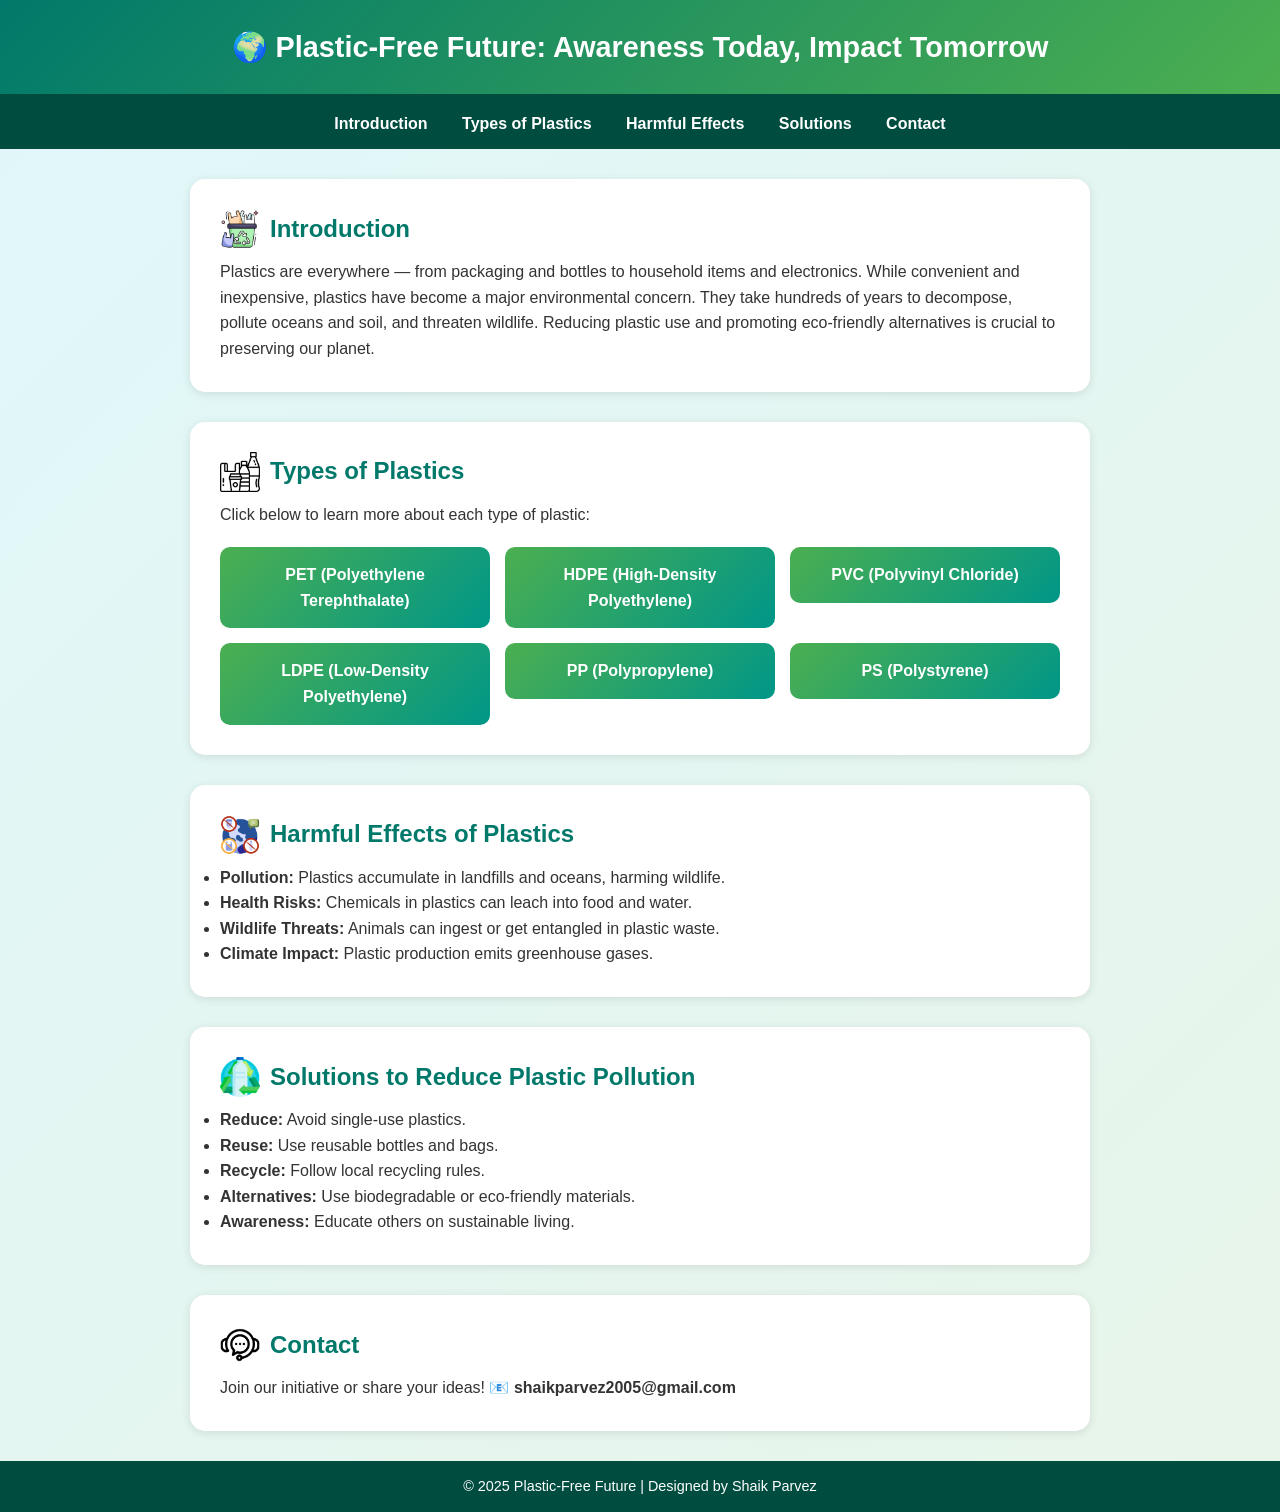
<file: index.html>
<!DOCTYPE html>
<html lang="en">
<head>
  <meta charset="UTF-8" />
  <meta name="viewport" content="width=device-width, initial-scale=1.0" />
  <title>Plastic-Free Future: Awareness Today, Impact Tomorrow</title>
  <link rel="stylesheet" href="style.css" />
</head>
<body>
  <header>
    <h1>🌍 Plastic-Free Future: Awareness Today, Impact Tomorrow</h1>
  </header>

  <nav>
    <a href="#introduction">Introduction</a>
    <a href="#types">Types of Plastics</a>
    <a href="#harmful-effects">Harmful Effects</a>
    <a href="#solutions">Solutions</a>
    <a href="#contact">Contact</a>
  </nav>

  <section id="introduction">
    <h2 class="section-title">
      <img src="images/intro.png" alt="Introduction Icon" class="icon" />
      Introduction
    </h2>
    <p>
      Plastics are everywhere — from packaging and bottles to household items and electronics.
      While convenient and inexpensive, plastics have become a major environmental concern.
      They take hundreds of years to decompose, pollute oceans and soil, and threaten wildlife.
      Reducing plastic use and promoting eco-friendly alternatives is crucial to preserving our planet.
    </p>
  </section>

  <section id="types">
    <h2 class="section-title">
      <img src="images/types.png" alt="Types Icon" class="icon" />
      Types of Plastics
    </h2>
    <p>Click below to learn more about each type of plastic:</p>
    <ul class="plastic-list">
      <li><a href="pet.html">PET (Polyethylene Terephthalate)</a></li>
      <li><a href="hdpe.html">HDPE (High-Density Polyethylene)</a></li>
      <li><a href="pvc.html">PVC (Polyvinyl Chloride)</a></li>
      <li><a href="ldpe.html">LDPE (Low-Density Polyethylene)</a></li>
      <li><a href="pp.html">PP (Polypropylene)</a></li>
      <li><a href="ps.html">PS (Polystyrene)</a></li>
    </ul>
  </section>

  <section id="harmful-effects">
    <h2 class="section-title">
      <img src="images/harmful.png" alt="Harmful Icon" class="icon" />
      Harmful Effects of Plastics
    </h2>
    <ul>
      <li><strong>Pollution:</strong> Plastics accumulate in landfills and oceans, harming wildlife.</li>
      <li><strong>Health Risks:</strong> Chemicals in plastics can leach into food and water.</li>
      <li><strong>Wildlife Threats:</strong> Animals can ingest or get entangled in plastic waste.</li>
      <li><strong>Climate Impact:</strong> Plastic production emits greenhouse gases.</li>
    </ul>
  </section>

  <section id="solutions">
    <h2 class="section-title">
      <img src="images/solutions.png" alt="Solutions Icon" class="icon" />
      Solutions to Reduce Plastic Pollution
    </h2>
    <ul>
      <li><strong>Reduce:</strong> Avoid single-use plastics.</li>
      <li><strong>Reuse:</strong> Use reusable bottles and bags.</li>
      <li><strong>Recycle:</strong> Follow local recycling rules.</li>
      <li><strong>Alternatives:</strong> Use biodegradable or eco-friendly materials.</li>
      <li><strong>Awareness:</strong> Educate others on sustainable living.</li>
    </ul>
  </section>

  <section id="contact">
    <h2 class="section-title">
      <img src="images/contact.png" alt="Contact Icon" class="icon" />
      Contact
    </h2>
    <p>
      Join our initiative or share your ideas!  
      📧 <strong>shaikparvez2005@gmail.com</strong>
    </p>
  </section>

  <footer>
    <p>© 2025 Plastic-Free Future | Designed by Shaik Parvez</p>
  </footer>

  <script>
    // Smooth page fade transition
    document.querySelectorAll('a').forEach(link => {
      if (link.getAttribute('href') && !link.getAttribute('href').startsWith('#')) {
        link.addEventListener('click', e => {
          e.preventDefault();
          document.body.classList.add('fade-out');
          setTimeout(() => (window.location = link.href), 300);
        });
      }
    });

    // Fade-in effect for sections
    window.addEventListener("scroll", () => {
      document.querySelectorAll("section").forEach(section => {
        const rect = section.getBoundingClientRect();
        if (rect.top < window.innerHeight - 100) section.classList.add("visible");
      });
    });
  </script>
<button id="backToTop" title="Go to top">↑</button>
<script>
  // Show button when user scrolls down
  window.onscroll = function() {
    const btn = document.getElementById("backToTop");
    if (document.body.scrollTop > 300 || document.documentElement.scrollTop > 300) {
      btn.style.display = "block";
    } else {
      btn.style.display = "none";
    }
  };

  // Scroll smoothly to top when clicked
  document.getElementById("backToTop").addEventListener("click", () => {
    window.scrollTo({ top: 0, behavior: "smooth" });
  });
</script>

</body>
</html>
</file>
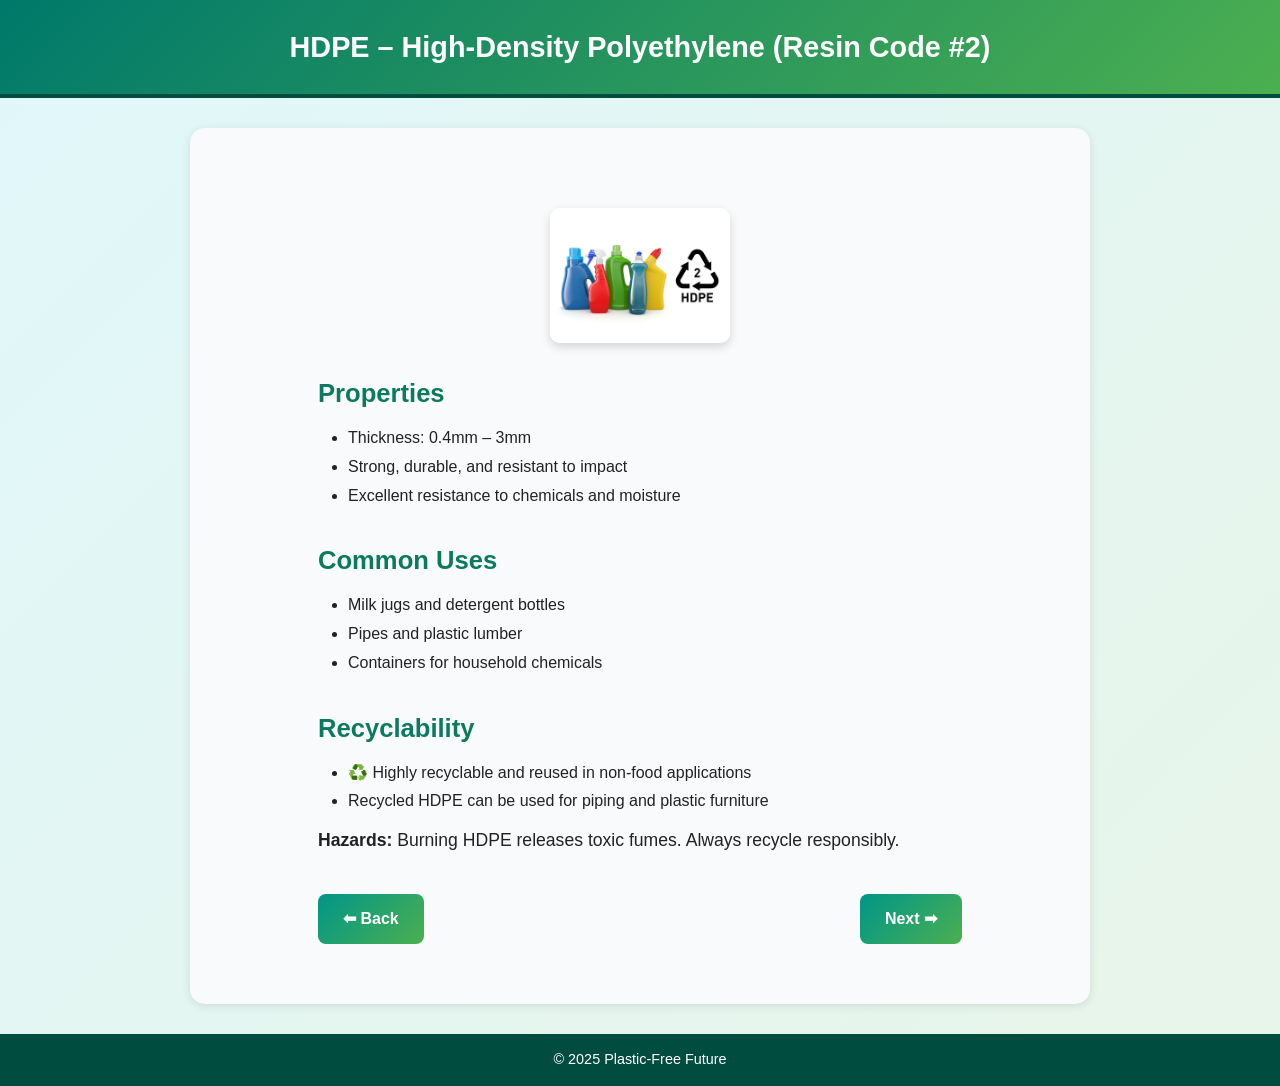
<file: hdpe.html>
<!DOCTYPE html>
<html lang="en">
<head>
  <meta charset="UTF-8">
  <meta name="viewport" content="width=device-width, initial-scale=1.0">
  <title>HDPE Plastic - Details</title>
  <link rel="stylesheet" href="style.css">
</head>
<body>
<header>
  <h1>HDPE – High-Density Polyethylene (Resin Code #2)</h1>
</header>

<section class="details-section">
  <img src="images/hdpe.png" alt="HDPE Plastic" class="plastic-img">

  <h2>Properties</h2>
  <ul>
    <li>Thickness: 0.4mm – 3mm</li>
    <li>Strong, durable, and resistant to impact</li>
    <li>Excellent resistance to chemicals and moisture</li>
  </ul>

  <h2>Common Uses</h2>
  <ul>
    <li>Milk jugs and detergent bottles</li>
    <li>Pipes and plastic lumber</li>
    <li>Containers for household chemicals</li>
  </ul>

  <h2>Recyclability</h2>
  <ul>
    <li>♻️ Highly recyclable and reused in non-food applications</li>
    <li>Recycled HDPE can be used for piping and plastic furniture</li>
  </ul>

  <p><strong>Hazards:</strong> Burning HDPE releases toxic fumes. Always recycle responsibly.</p>

  <div class="nav-buttons">
    <a href="pet.html" class="back-btn">⬅ Back</a>
    <a href="pvc.html" class="next-btn">Next ➡</a>
  </div>
</section>

<footer><p>© 2025 Plastic-Free Future</p></footer>

<script>
document.querySelectorAll('a').forEach(link => {
  if (link.getAttribute('href') && !link.getAttribute('href').startsWith('#')) {
    link.addEventListener('click', e => {
      e.preventDefault();
      document.body.classList.add('fade-out');
      setTimeout(() => (window.location = link.href), 300);
    });
  }
});
</script>
<button id="backToTop" title="Go to top">↑</button>

</body>
</html>
</file>
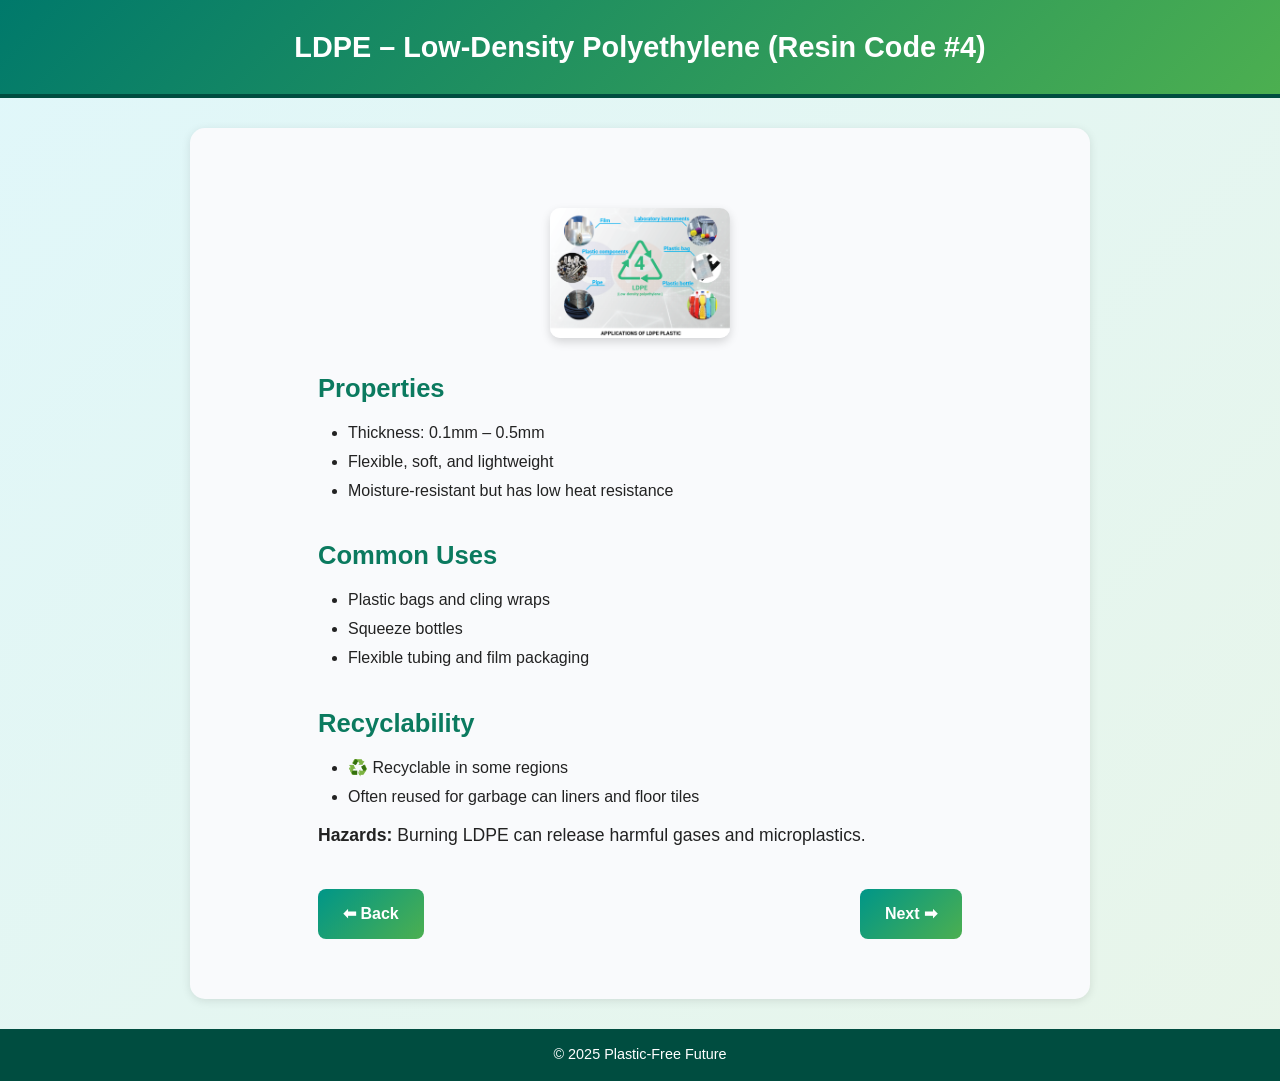
<file: ldpe.html>
<!DOCTYPE html>
<html lang="en">
<head>
  <meta charset="UTF-8">
  <meta name="viewport" content="width=device-width, initial-scale=1.0">
  <title>LDPE Plastic - Details</title>
  <link rel="stylesheet" href="style.css">
</head>
<body>
<header>
  <h1>LDPE – Low-Density Polyethylene (Resin Code #4)</h1>
</header>

<section class="details-section">
  <img src="images/ldpe.png" alt="LDPE Plastic" class="plastic-img">

  <h2>Properties</h2>
  <ul>
    <li>Thickness: 0.1mm – 0.5mm</li>
    <li>Flexible, soft, and lightweight</li>
    <li>Moisture-resistant but has low heat resistance</li>
  </ul>

  <h2>Common Uses</h2>
  <ul>
    <li>Plastic bags and cling wraps</li>
    <li>Squeeze bottles</li>
    <li>Flexible tubing and film packaging</li>
  </ul>

  <h2>Recyclability</h2>
  <ul>
    <li>♻️ Recyclable in some regions</li>
    <li>Often reused for garbage can liners and floor tiles</li>
  </ul>

  <p><strong>Hazards:</strong> Burning LDPE can release harmful gases and microplastics.</p>

  <div class="nav-buttons">
    <a href="pvc.html" class="back-btn">⬅ Back</a>
    <a href="pp.html" class="next-btn">Next ➡</a>
  </div>
</section>

<footer><p>© 2025 Plastic-Free Future</p></footer>

<script>
document.querySelectorAll('a').forEach(link => {
  if (link.getAttribute('href') && !link.getAttribute('href').startsWith('#')) {
    link.addEventListener('click', e => {
      e.preventDefault();
      document.body.classList.add('fade-out');
      setTimeout(() => (window.location = link.href), 300);
    });
  }
});
</script>
<button id="backToTop" title="Go to top">↑</button>

</body>
</html>
</file>
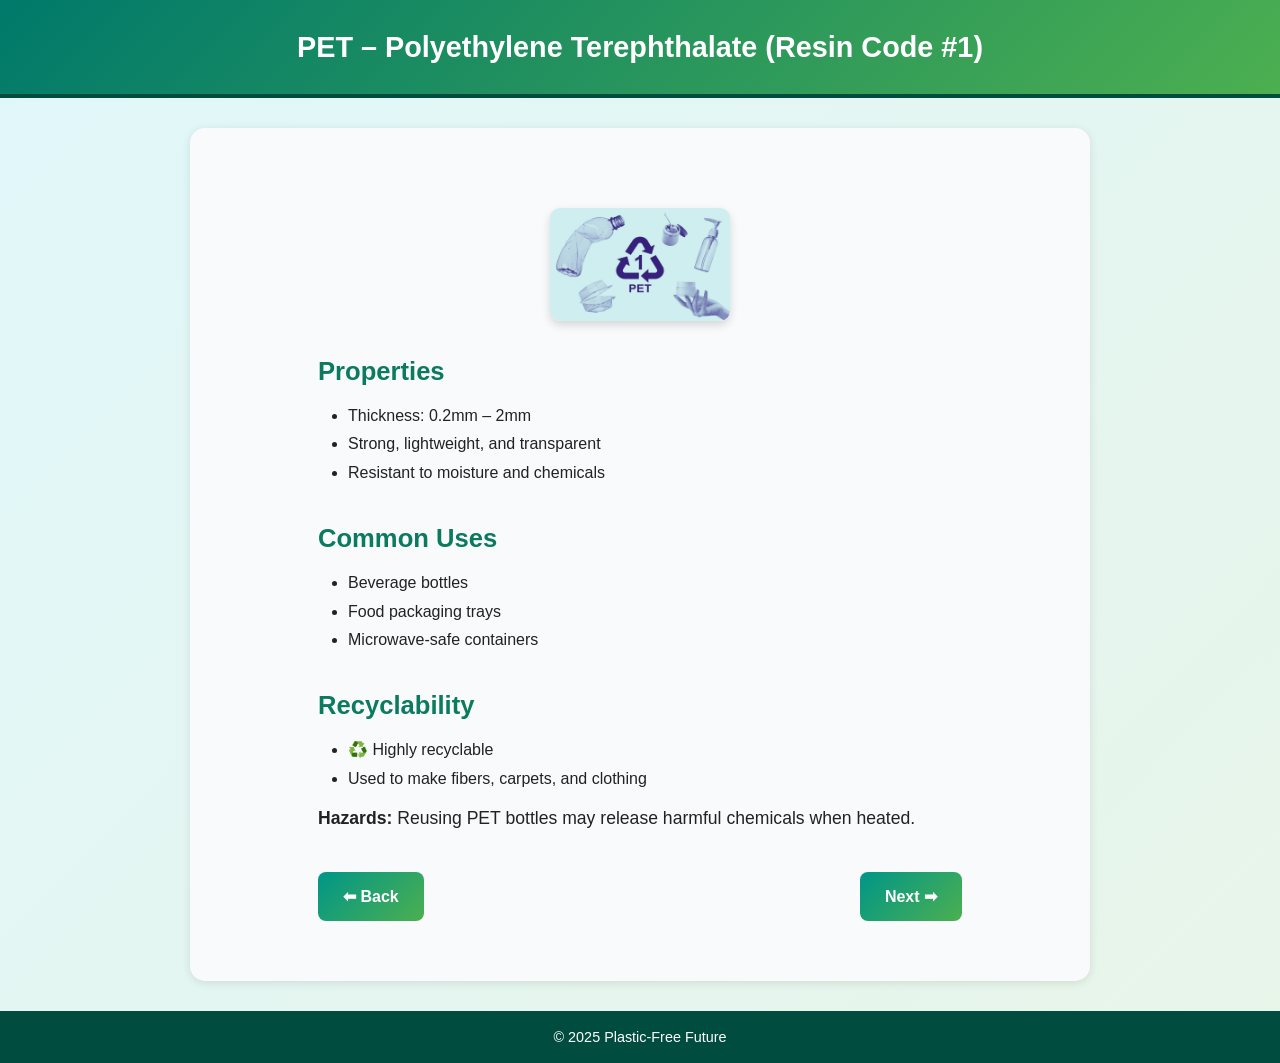
<file: pet.html>
<!DOCTYPE html>
<html lang="en">
<head>
  <meta charset="UTF-8">
  <meta name="viewport" content="width=device-width, initial-scale=1.0">
  <title>PET Plastic - Details</title>
  <link rel="stylesheet" href="style.css">
</head>
<body>
<header>
  <h1>PET – Polyethylene Terephthalate (Resin Code #1)</h1>
</header>
<section class="details-section">

  <img src="images/pet.png" alt="PET Plastic" class="plastic-img">
  <h2>Properties</h2>
  <ul>
    <li>Thickness: 0.2mm – 2mm</li>
    <li>Strong, lightweight, and transparent</li>
    <li>Resistant to moisture and chemicals</li>
  </ul>
  <h2>Common Uses</h2>
  <ul>
    <li>Beverage bottles</li>
    <li>Food packaging trays</li>
    <li>Microwave-safe containers</li>
  </ul>
  <h2>Recyclability</h2>
  <ul>
    <li>♻️ Highly recyclable</li>
    <li>Used to make fibers, carpets, and clothing</li>
  </ul>
  <p><strong>Hazards:</strong> Reusing PET bottles may release harmful chemicals when heated.</p>
  <div class="nav-buttons">
    <a href="index.html" class="back-btn">⬅ Back</a>
    <a href="hdpe.html" class="next-btn">Next ➡</a>
  </div>
</section>
<footer><p>© 2025 Plastic-Free Future</p></footer>
<script>
document.querySelectorAll('a').forEach(link => {
  if (link.getAttribute('href') && !link.getAttribute('href').startsWith('#')) {
    link.addEventListener('click', e => {
      e.preventDefault();
      document.body.classList.add('fade-out');
      setTimeout(() => (window.location = link.href), 300);
    });
  }
});
</script>
<button id="backToTop" title="Go to top">↑</button>

</body>
</html>
</file>
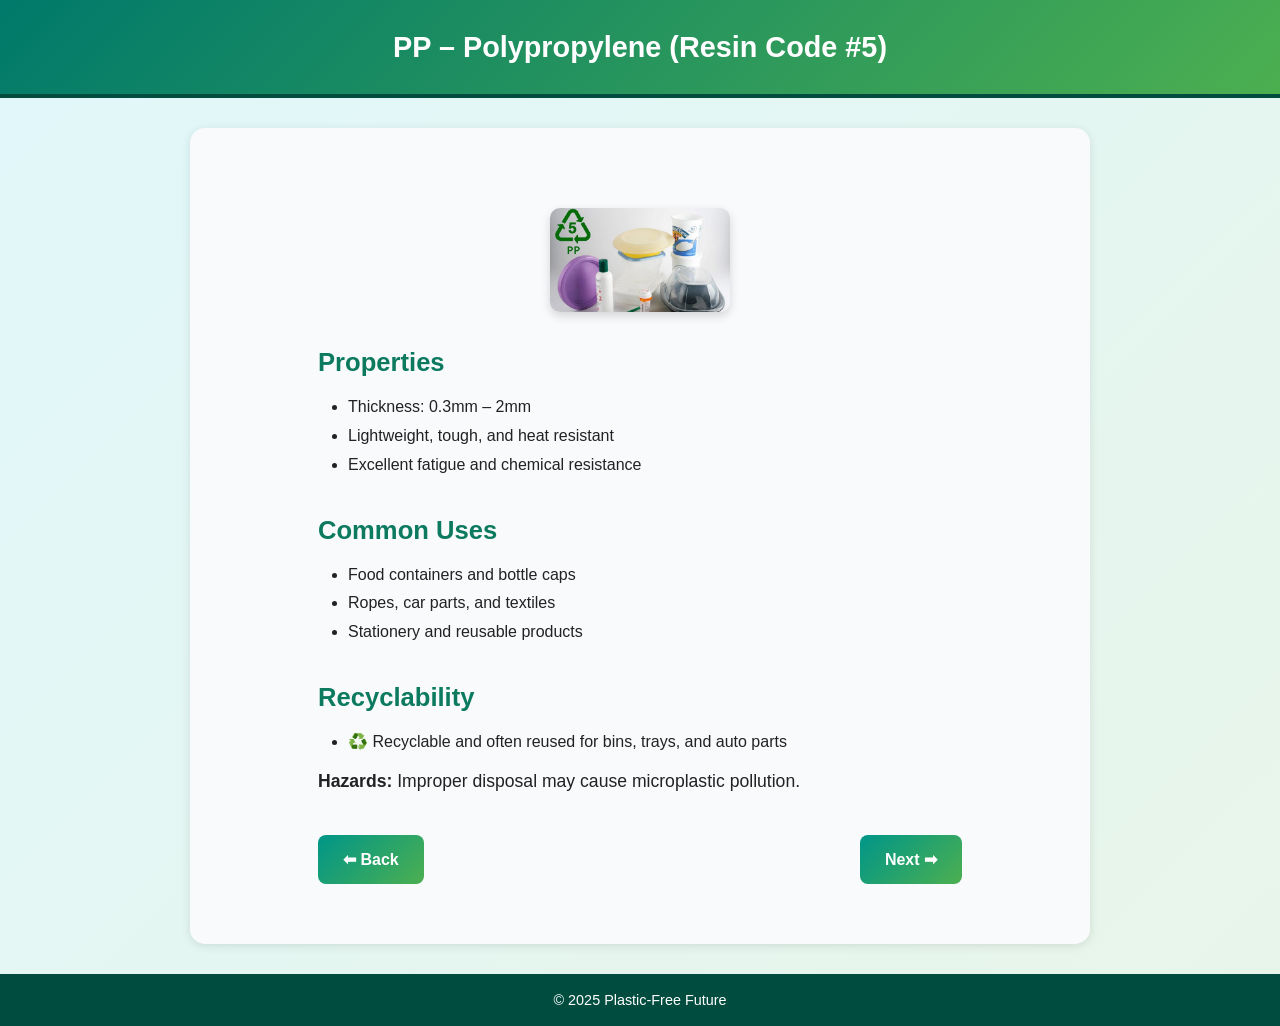
<file: pp.html>
<!DOCTYPE html>
<html lang="en">
<head>
  <meta charset="UTF-8">
  <meta name="viewport" content="width=device-width, initial-scale=1.0">
  <title>PP Plastic - Details</title>
  <link rel="stylesheet" href="style.css">
</head>
<body>
<header>
  <h1>PP – Polypropylene (Resin Code #5)</h1>
</header>

<section class="details-section">
  <img src="images/pp.png" alt="PP Plastic" class="plastic-img">

  <h2>Properties</h2>
  <ul>
    <li>Thickness: 0.3mm – 2mm</li>
    <li>Lightweight, tough, and heat resistant</li>
    <li>Excellent fatigue and chemical resistance</li>
  </ul>

  <h2>Common Uses</h2>
  <ul>
    <li>Food containers and bottle caps</li>
    <li>Ropes, car parts, and textiles</li>
    <li>Stationery and reusable products</li>
  </ul>

  <h2>Recyclability</h2>
  <ul>
    <li>♻️ Recyclable and often reused for bins, trays, and auto parts</li>
  </ul>

  <p><strong>Hazards:</strong> Improper disposal may cause microplastic pollution.</p>

  <div class="nav-buttons">
    <a href="ldpe.html" class="back-btn">⬅ Back</a>
    <a href="ps.html" class="next-btn">Next ➡</a>
  </div>
</section>

<footer><p>© 2025 Plastic-Free Future</p></footer>

<script>
document.querySelectorAll('a').forEach(link => {
  if (link.getAttribute('href') && !link.getAttribute('href').startsWith('#')) {
    link.addEventListener('click', e => {
      e.preventDefault();
      document.body.classList.add('fade-out');
      setTimeout(() => (window.location = link.href), 300);
    });
  }
});
</script>
<button id="backToTop" title="Go to top">↑</button>

</body>
</html>
</file>
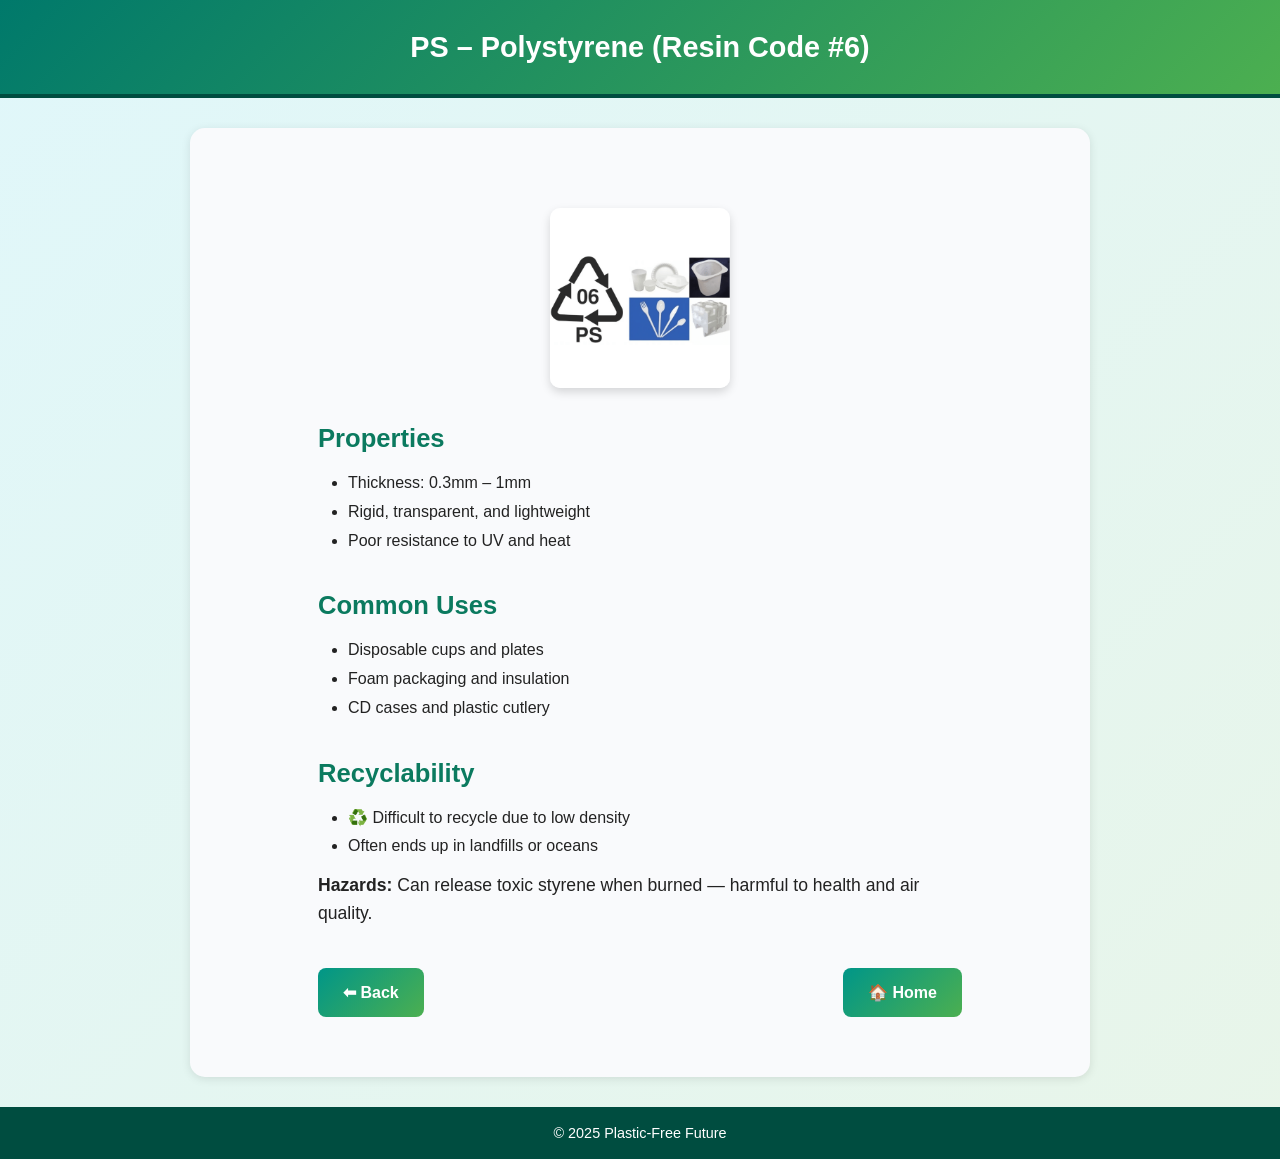
<file: ps.html>
<!DOCTYPE html>
<html lang="en">
<head>
  <meta charset="UTF-8">
  <meta name="viewport" content="width=device-width, initial-scale=1.0">
  <title>PS Plastic - Details</title>
  <link rel="stylesheet" href="style.css">
</head>
<body>
<header>
  <h1>PS – Polystyrene (Resin Code #6)</h1>
</header>

<section class="details-section">
  <img src="images/ps.png" alt="PS Plastic" class="plastic-img">

  <h2>Properties</h2>
  <ul>
    <li>Thickness: 0.3mm – 1mm</li>
    <li>Rigid, transparent, and lightweight</li>
    <li>Poor resistance to UV and heat</li>
  </ul>

  <h2>Common Uses</h2>
  <ul>
    <li>Disposable cups and plates</li>
    <li>Foam packaging and insulation</li>
    <li>CD cases and plastic cutlery</li>
  </ul>

  <h2>Recyclability</h2>
  <ul>
    <li>♻️ Difficult to recycle due to low density</li>
    <li>Often ends up in landfills or oceans</li>
  </ul>

  <p><strong>Hazards:</strong> Can release toxic styrene when burned — harmful to health and air quality.</p>

  <div class="nav-buttons">
    <a href="pp.html" class="back-btn">⬅ Back</a>
    <a href="index.html" class="next-btn">🏠 Home</a>
  </div>
</section>

<footer><p>© 2025 Plastic-Free Future</p></footer>

<script>
document.querySelectorAll('a').forEach(link => {
  if (link.getAttribute('href') && !link.getAttribute('href').startsWith('#')) {
    link.addEventListener('click', e => {
      e.preventDefault();
      document.body.classList.add('fade-out');
      setTimeout(() => (window.location = link.href), 300);
    });
  }
});
</script>
<button id="backToTop" title="Go to top">↑</button>

</body>
</html>
</file>
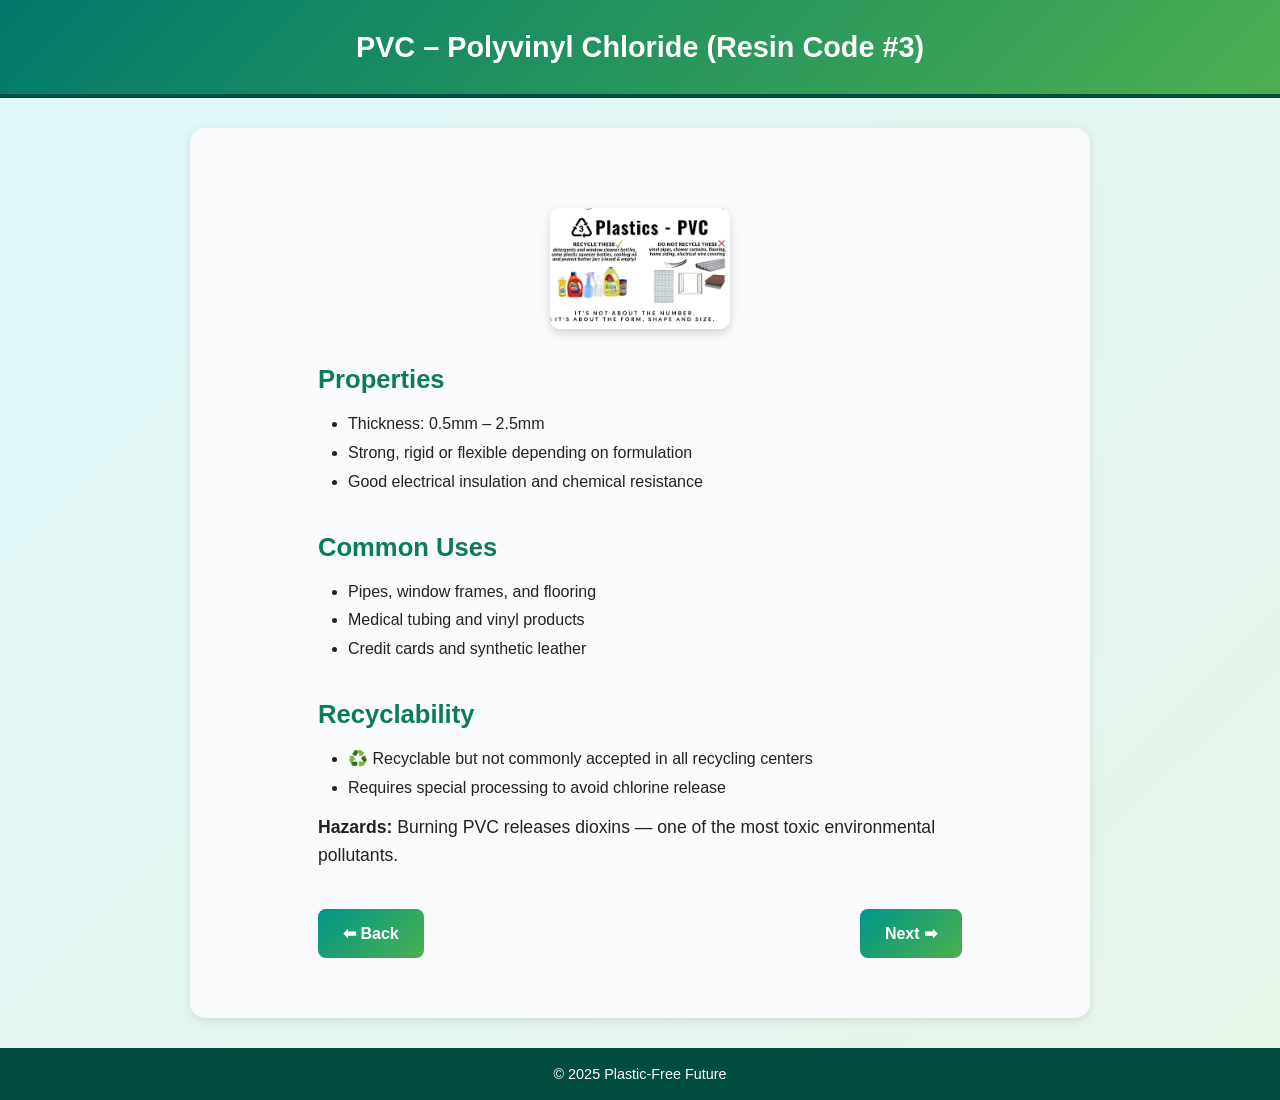
<file: pvc.html>
<!DOCTYPE html>
<html lang="en">
<head>
  <meta charset="UTF-8">
  <meta name="viewport" content="width=device-width, initial-scale=1.0">
  <title>PVC Plastic - Details</title>
  <link rel="stylesheet" href="style.css">
</head>
<body>
<header>
  <h1>PVC – Polyvinyl Chloride (Resin Code #3)</h1>
</header>

<section class="details-section">
  <img src="images/pvc.png" alt="PVC Plastic" class="plastic-img">

  <h2>Properties</h2>
  <ul>
    <li>Thickness: 0.5mm – 2.5mm</li>
    <li>Strong, rigid or flexible depending on formulation</li>
    <li>Good electrical insulation and chemical resistance</li>
  </ul>

  <h2>Common Uses</h2>
  <ul>
    <li>Pipes, window frames, and flooring</li>
    <li>Medical tubing and vinyl products</li>
    <li>Credit cards and synthetic leather</li>
  </ul>

  <h2>Recyclability</h2>
  <ul>
    <li>♻️ Recyclable but not commonly accepted in all recycling centers</li>
    <li>Requires special processing to avoid chlorine release</li>
  </ul>

  <p><strong>Hazards:</strong> Burning PVC releases dioxins — one of the most toxic environmental pollutants.</p>

  <div class="nav-buttons">
    <a href="hdpe.html" class="back-btn">⬅ Back</a>
    <a href="ldpe.html" class="next-btn">Next ➡</a>
  </div>
</section>

<footer><p>© 2025 Plastic-Free Future</p></footer>

<script>
document.querySelectorAll('a').forEach(link => {
  if (link.getAttribute('href') && !link.getAttribute('href').startsWith('#')) {
    link.addEventListener('click', e => {
      e.preventDefault();
      document.body.classList.add('fade-out');
      setTimeout(() => (window.location = link.href), 300);
    });
  }
});
</script>
<button id="backToTop" title="Go to top">↑</button>

</body>
</html>
</file>
<file: style.css>
/* Reset and Base */
* { margin: 0; padding: 0; box-sizing: border-box; }
body {
  font-family: 'Segoe UI', Arial, sans-serif;
  background: linear-gradient(135deg, #e0f7fa, #e8f5e9);
  color: #333;
  line-height: 1.6;
  opacity: 0;
  animation: fadeIn 0.8s ease-in forwards;
}

/* Header */
header {
  background: linear-gradient(135deg, #00796B, #4CAF50);
  color: white;
  text-align: center;
  padding: 1.5em;
  border-bottom: 4px solid #004d40;
}
header h1 {
  font-size: 1.8em;
}

/* Navigation */
nav {
  background: #004d40;
  text-align: center;
  padding: 0.8em 0;
}
nav a {
  color: white;
  text-decoration: none;
  margin: 0 15px;
  font-weight: bold;
  transition: color 0.3s ease;
}
nav a:hover {
  color: #80CBC4;
}

/* Sections */
section {
  background: white;
  max-width: 900px;
  margin: 30px auto;
  padding: 30px;
  border-radius: 15px;
  box-shadow: 0 2px 10px rgba(0,0,0,0.1);
  opacity: 0;
  transform: translateY(30px);
  transition: opacity 0.8s ease, transform 0.8s ease;
}
section.visible {
  opacity: 1;
  transform: translateY(0);
}
.section-title {
  color: #00796B;
  font-size: 1.5em;
  display: flex;
  align-items: center;
  margin-bottom: 10px;
}
.icon {
  width: 40px;
  margin-right: 10px;
}

/* Plastic List */
.plastic-list {
  list-style: none;
  padding: 0;
  display: grid;
  grid-template-columns: repeat(auto-fit, minmax(250px, 1fr));
  gap: 15px;
  margin-top: 20px;
}
.plastic-list a {
  background: linear-gradient(135deg, #4CAF50, #009688);
  color: white;
  display: block;
  text-align: center;
  padding: 15px;
  border-radius: 10px;
  font-weight: bold;
  text-decoration: none;
  transition: transform 0.2s, box-shadow 0.3s ease;
}
.plastic-list a:hover {
  transform: scale(1.05);
  box-shadow: 0 4px 12px rgba(0,0,0,0.2);
}

/* Footer */
footer {
  background: #004d40;
  color: white;
  text-align: center;
  padding: 1em 0;
  font-size: 0.9em;
}

/* Buttons */
.nav-buttons {
  display: flex;
  justify-content: space-between;
  margin-top: 30px;
}
.back-btn, .next-btn {
  background: linear-gradient(135deg, #009688, #4CAF50);
  color: white;
  text-decoration: none;
  padding: 10px 20px;
  border-radius: 8px;
  font-weight: bold;
  transition: background 0.3s ease, transform 0.2s;
}
.back-btn:hover, .next-btn:hover {
  transform: scale(1.05);
}

/* Plastic Image */
.plastic-img {
  max-width: 300px;
  display: block;
  margin: 0 auto 20px;
  border-radius: 10px;
  box-shadow: 0 4px 12px rgba(0,0,0,0.2);
}

/* Animations */
@keyframes fadeIn {
  from { opacity: 0; }
  to { opacity: 1; }
}
.fade-out {
  opacity: 0;
  transition: opacity 0.3s ease;
}

/* Responsive */
@media (max-width: 600px) {
  header h1 { font-size: 1.3em; }
  section { padding: 20px; }
  .plastic-list { grid-template-columns: 1fr; }
}

/* ========== PLASTIC TYPE DETAILS PAGE ========== */
.details-section {
  padding: 60px 10%;
  background: #f9fafc;
  min-height: 80vh;
  text-align: left;
  color: #222;
}

.details-section h2 {
  color: #0b7a5f;
  margin-top: 30px;
  margin-bottom: 10px;
  font-size: 1.6rem;
}

.details-section ul {
  list-style: disc;
  margin-left: 30px;
  line-height: 1.8;
}

.details-section p {
  font-size: 1.1rem;
  line-height: 1.6;
  margin-top: 10px;
}

.plastic-img {
  display: block;
  width: 180px;
  margin: 20px auto;
  border-radius: 10px;
  box-shadow: 0 4px 10px rgba(0,0,0,0.15);
}

.nav-buttons {
  display: flex;
  justify-content: space-between;
  margin-top: 40px;
}

.back-btn, .next-btn {
  text-decoration: none;
  color: #fff;
  background-color: #0b7a5f;
  padding: 12px 25px;
  border-radius: 8px;
  transition: all 0.3s ease;
}

.back-btn:hover, .next-btn:hover {
  background-color: #0e9677;
  transform: scale(1.05);
}

/* Smooth fade transition */
body {
  opacity: 1;
  transition: opacity 0.3s ease;
}

body.fade-out {
  opacity: 0;
}
/* Ensure detail pages show properly */
.details-section {
  opacity: 1 !important;
  transform: translateY(0) !important;
}
/* Back to Top Button */
#backToTop {
  display: none;
  position: fixed;
  bottom: 30px;
  right: 30px;
  z-index: 99;
  font-size: 20px;
  border: none;
  outline: none;
  background: linear-gradient(135deg, #4CAF50, #2E7D32);
  color: white;
  cursor: pointer;
  padding: 12px 16px;
  border-radius: 50%;
  box-shadow: 0 4px 10px rgba(0,0,0,0.3);
  transition: all 0.3s ease;
}

#backToTop:hover {
  background: linear-gradient(135deg, #66BB6A, #43A047);
  transform: scale(1.1);
}
</file>
